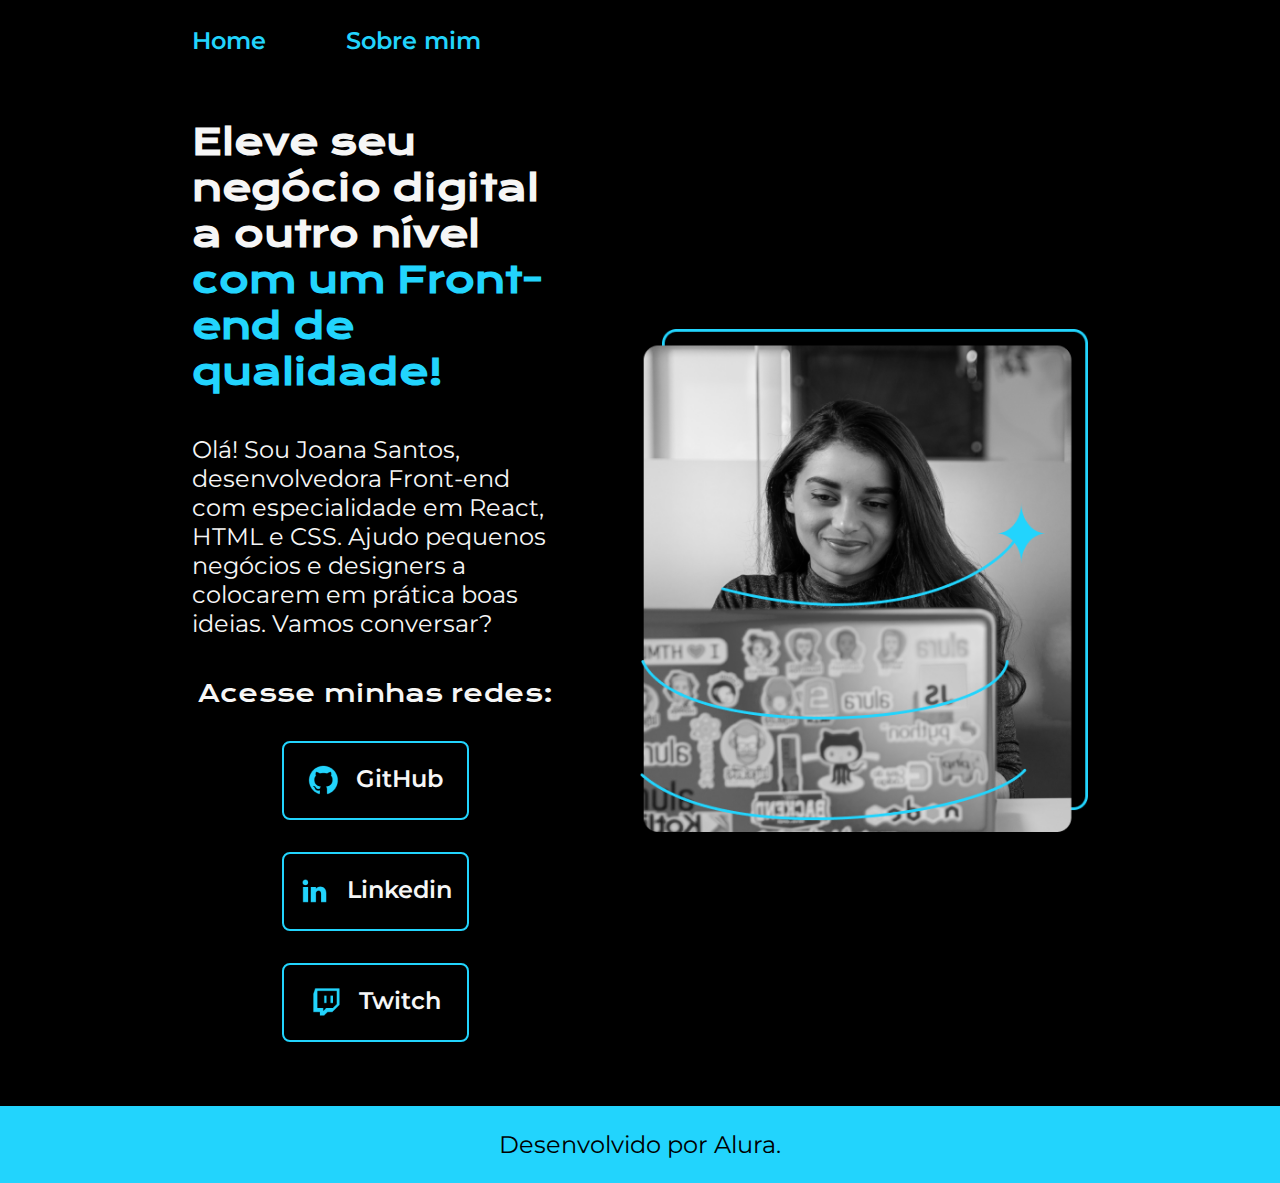
<file: index.html>
<!DOCTYPE html>
<html lang="pt-br">

<head>
    <meta charset="UTF-8">
    <meta name="viewport" content="width=device-width, initial-scale=1.0">
    <title>Document</title>
    <link rel="stylesheet" type="text/css" href="estilos/style.css" />
</head>

<body>
    <header class="cabecalho">
        <nav class="cabecalho__menu">
            <a class="cabecalho__menu__link" href="portfolio.html">Home</a>
            <a class="cabecalho__menu__link" href="about.html">Sobre mim</a>

        </nav>
    </header>
    <main class="apresentacao">
        <section class="apresentacao__conteudo">
            <h1 class="apresentacao__conteudo__titulo">Eleve seu negócio digital a outro nível
                <strong class="tituloDestaque">com um Front-end de qualidade!</strong></h1>

            <p class="apresentacao__conteudo__texto">Olá! Sou Joana Santos, desenvolvedora Front-end com especialidade
                em React, HTML e CSS. Ajudo pequenos
                negócios e designers a colocarem em prática boas ideias. Vamos conversar?</p>

            <div class="apresentacao__conteudo__links">
                <h3 class="apresentacao__links__subtitulo">Acesse minhas redes:</h3>

                <a href="https://github.com/NicoleGomesO" class="apresentacao__links__navegacao">
                    <img src="assets/github.png" alt="Ícone do GitHub" />
                    GitHub </a>

                <a href="#" class="apresentacao__links__navegacao">
                    <img src="assets/linkedin.png" alt="Ícone do Linkedin"/>
                    Linkedin</a>
                <a href="#" class="apresentacao__links__navegacao">
                    <img src="assets/twitch.png" alt="Ícone da Twitch">
                    Twitch</a>
            </div>
        </section>
        <img class="apresentacao__imagem" src="assets/Imagem.png" alt="Foto da Joana Santos programando" />

    </main>
    <footer>
        <p class="rodape">Desenvolvido por Alura.</p>
    </footer>
</body>

</html>
</file>
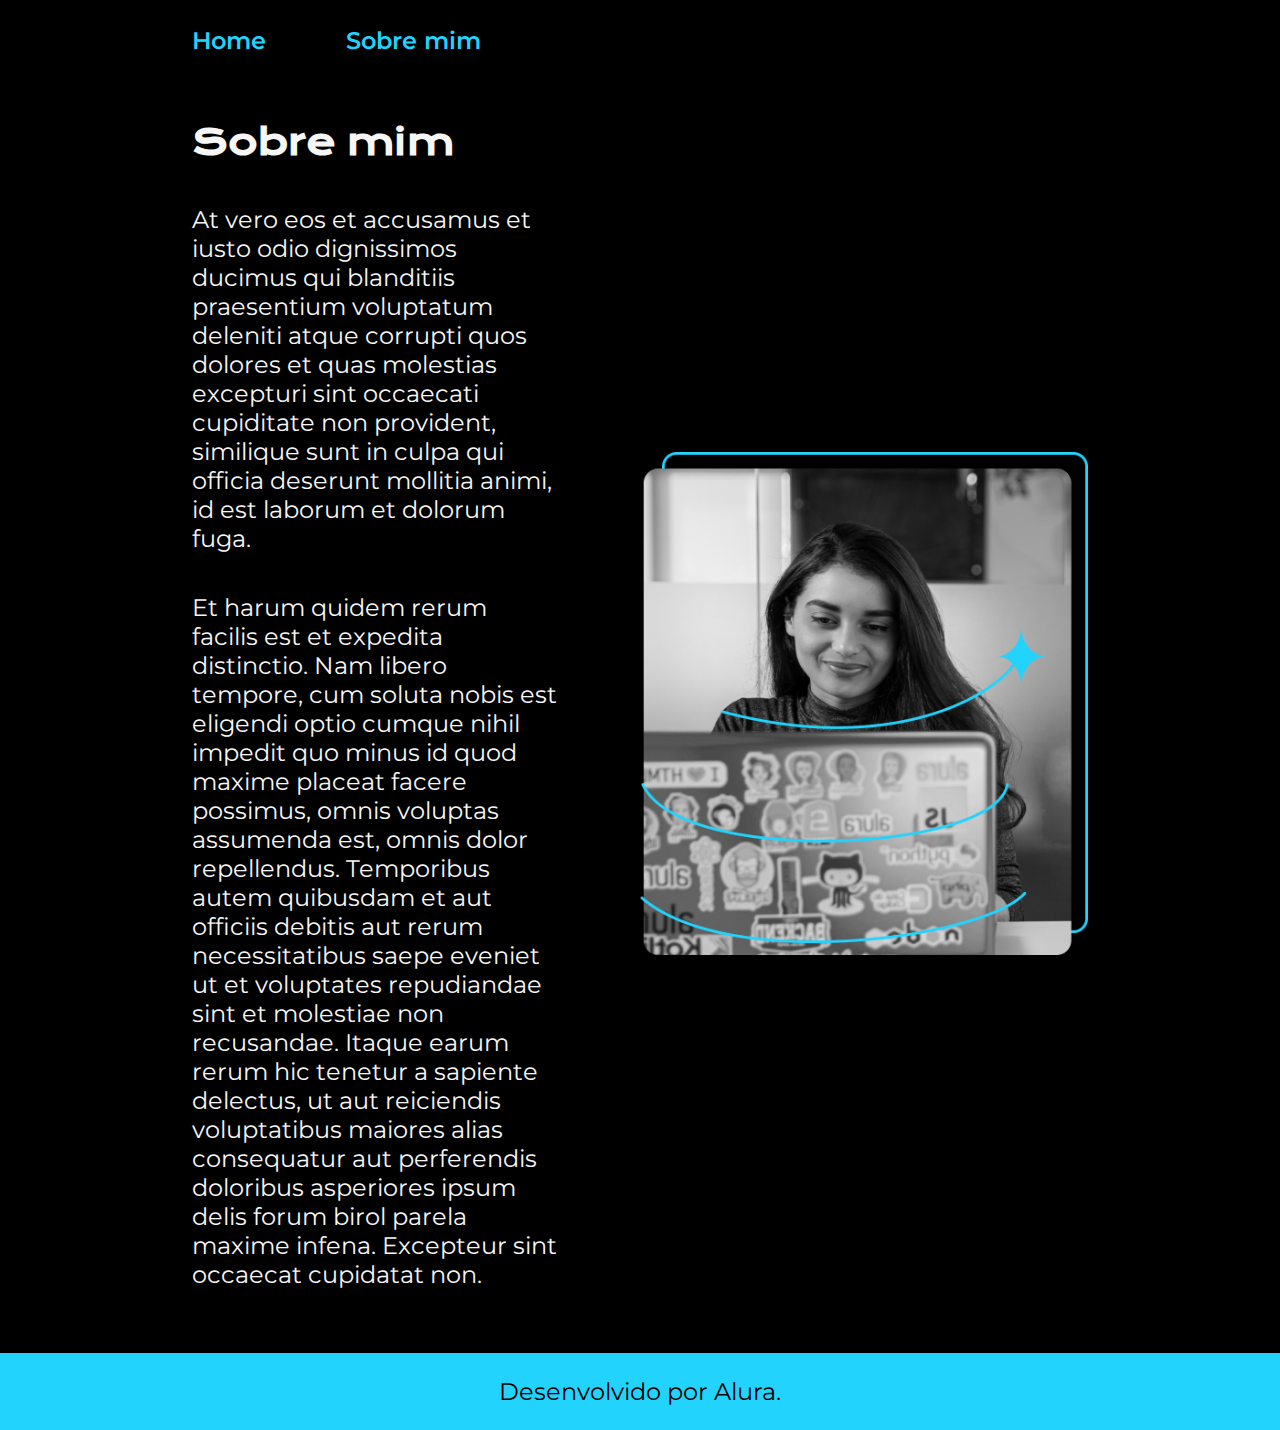
<file: about.html>
<!DOCTYPE html>
<html lang="pt-br">
<head>
    <meta charset="UTF-8">
    <meta name="viewport" content="width=device-width, initial-scale=1.0">
    <title>Sobre Mim</title>
    <link rel="stylesheet" href="estilos/style.css">
</head>
<body>
    <header class="cabecalho">
        <nav class="cabecalho__menu">
            <a class="cabecalho__menu__link" href="index.html">Home</a>
            <a class="cabecalho__menu__link" href="about.html">Sobre mim</a>

        </nav>
    </header>
    <main class="apresentacao">
        <section class="apresentacao__conteudo">
            <h1 class="apresentacao__conteudo__titulo">Sobre mim</h1>
            <p class="apresentacao__conteudo__texto">At vero eos et accusamus et iusto odio dignissimos ducimus qui blanditiis praesentium voluptatum deleniti atque corrupti quos dolores et quas molestias excepturi sint occaecati cupiditate non provident, similique sunt in culpa qui officia deserunt mollitia animi, id est laborum et dolorum fuga.</p>
            <p class="apresentacao__conteudo__texto">Et harum quidem rerum facilis est et expedita distinctio. Nam libero tempore, cum soluta nobis est eligendi optio cumque nihil impedit quo minus id quod maxime placeat facere possimus, omnis voluptas assumenda est, omnis dolor repellendus. Temporibus autem quibusdam et aut officiis debitis aut rerum necessitatibus saepe eveniet ut et voluptates repudiandae sint et molestiae non recusandae. Itaque earum rerum hic tenetur a sapiente delectus, ut aut reiciendis voluptatibus maiores alias consequatur aut perferendis doloribus asperiores ipsum delis forum birol parela maxime infena. Excepteur sint occaecat cupidatat non.</p>
        </section>
        <img class="apresentacao__imagem" src="assets/Imagem.png" alt="Foto da Joana Santos programando" />
    </main>
    <footer>
        <p class="rodape">Desenvolvido por Alura.</p>
    </footer>
</body>
</html>
</file>
<file: estilos/style.css>
@import url('https://fonts.googleapis.com/css2?family=Krona+One&family=Montserrat:wght@400;600&display=swap');
:root {
    --azul-claro: #22D4FD;
    --preto-principal: #000;
    --branco-principal:#f6f6f6;
    --cinza-botao: #272727;
    --fonte-principal: 'Krona One', sans-serif;
    --fonte-secundaria: 'Montserrat', sans-serif;
}
* {
    margin: 0;
    padding: 0;
}
body {
    box-sizing: border-box;
    background-color: var(--preto-principal);
    color: var(--branco-principal);
}
.cabecalho {
    padding: 2% 0% 0% 15%;
}
.cabecalho__menu {
    display: flex;
    gap: 80px;
}
.cabecalho__menu__link {
    font-family: var(--fonte-secundaria);
    font-size: 1.5rem;
    font-weight: 600;
    color:var(--azul-claro);
    text-decoration: none;
}

.apresentacao{
    padding: 5% 15%;
    display: flex;
    align-items: center;
    justify-content: space-between;
    gap: 82px;
 
}
.apresentacao__conteudo{
    width: 50%;
    display: flex;
    flex-direction: column;
    gap: 40px;
}
.apresentacao__conteudo__titulo{
    font-size: 2.25rem;
    font-family: var(--fonte-principal);
}
    .tituloDestaque {
    color: var(--azul-claro);
}

.apresentacao__conteudo__texto{
    font-size: 1.5rem;
    font-family: var(--fonte-secundaria)
}
.apresentacao__imagem{
    width: 50%;
}
.apresentacao__conteudo__links {
    display: flex;
    flex-direction: column;
    justify-content: space-between;
    align-items: center;
    gap: 32px;
}
.apresentacao__links__subtitulo {
font-family: var(--fonte-principal), sans-serif;
font-size: 1.5rem;
font-weight: 400;
}
.apresentacao__links__navegacao{
    display: flex;
    justify-content: center;
    gap: 16px;
    background-color: transparent;
    width: 50%;
    text-align: center;
    border: 2px solid var(--azul-claro);
    border-radius: 8px;
    font-size: 1.5rem;
    padding: 21.5px 0;
    text-decoration: none;
    color: var(--branco-principal);
    font-family: var(--fonte-secundaria);
    font-weight: 600;
}

.apresentacao__links__navegacao:hover {
    background-color: var(--cinza-botao);
}

.rodape{
    padding: 24px;
    color: var(--preto-principal);
    background-color: var(--azul-claro);
    text-align: center;
    font-family: var(--fonte-secundaria);
    font-size: 1.5rem;
    font-weight: 400;
}

@media (max-width: 1200px){ 
    .cabecalho{
        padding: 10%;
    }
    .cabecalho__menu{
        justify-content: center;
    }
    .apresentacao {
        flex-direction: column-reverse;
        padding: 5%;
    }
    .apresentacao__conteudo {
        width: auto;
    }
   
}
</file>
